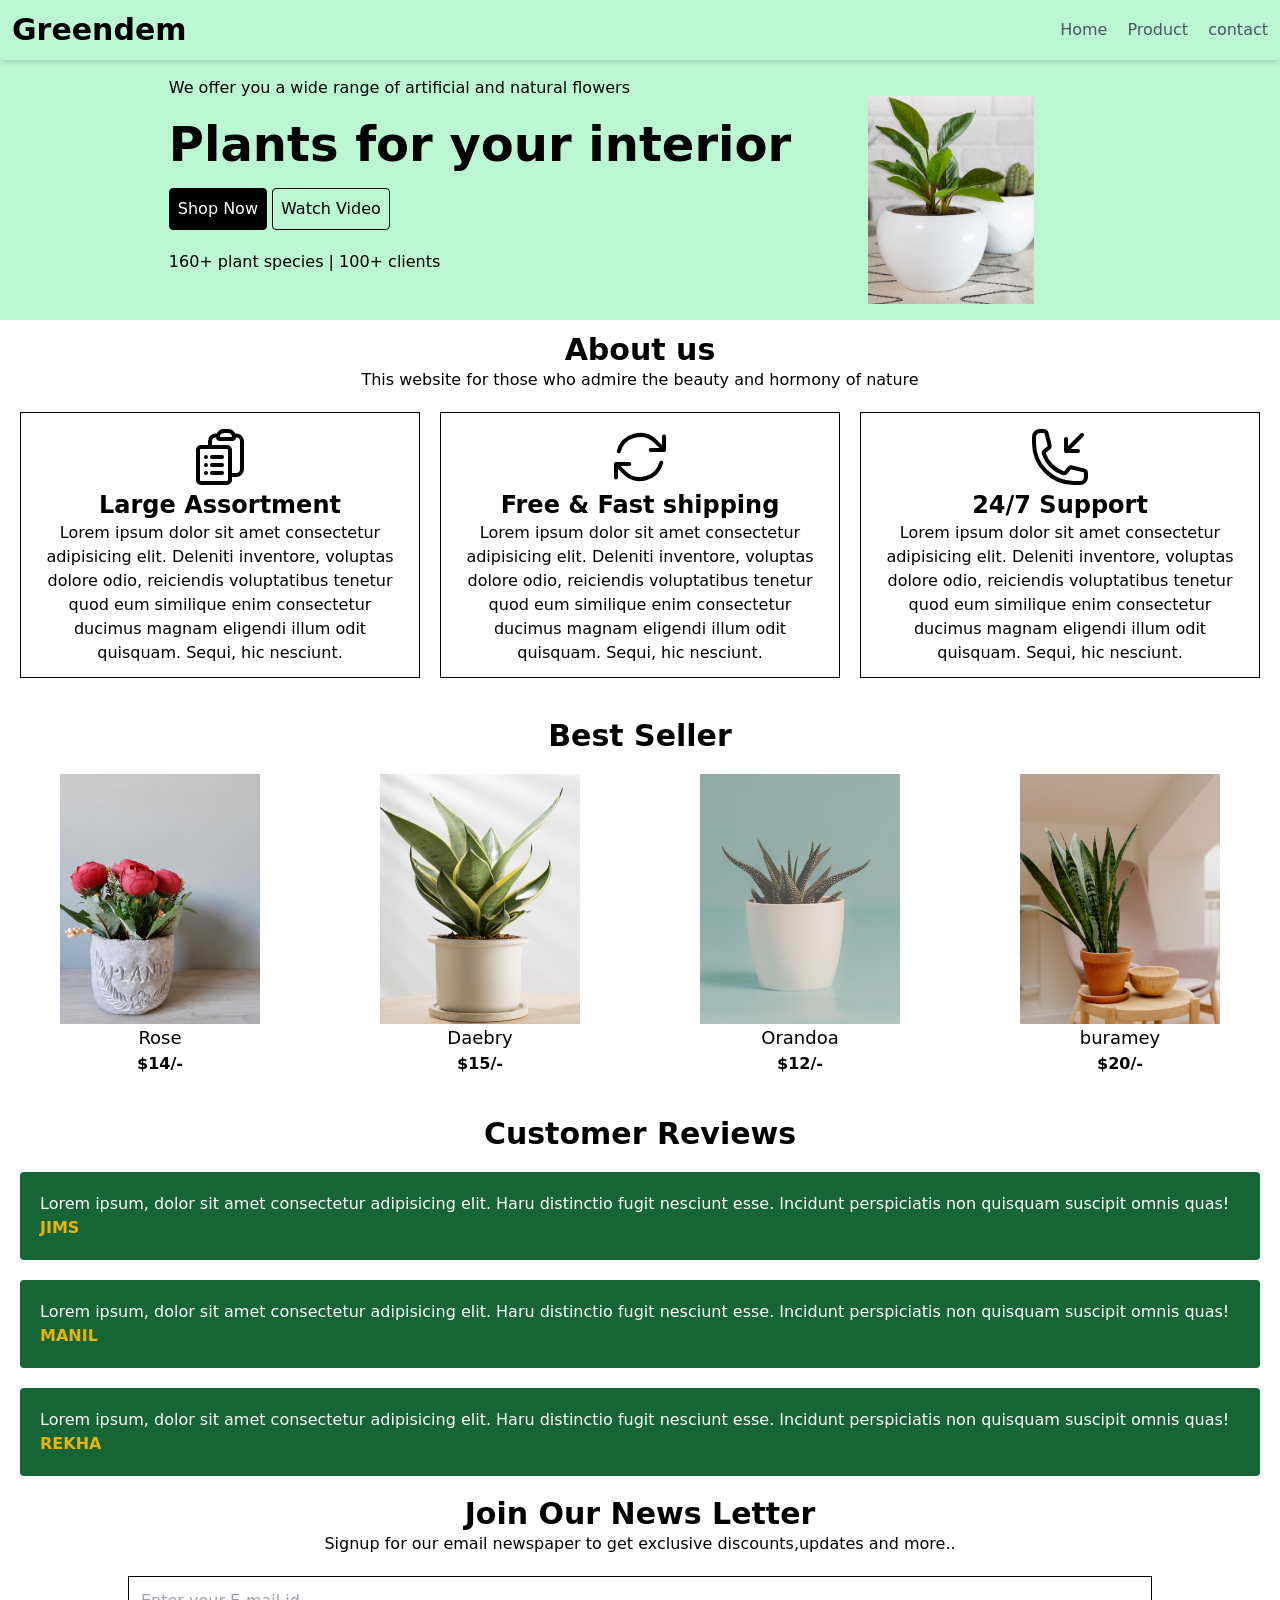
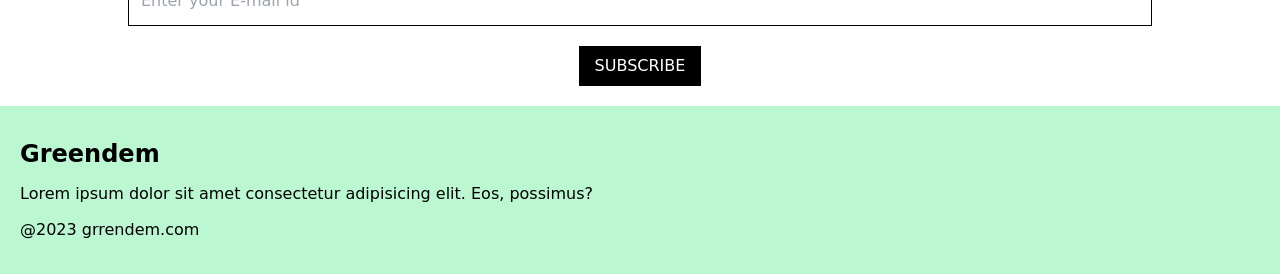
<file: index.html>
<!DOCTYPE html>
<html lang="en">
<head>
    <meta charset="UTF-8">
    <meta name="viewport" content="width=device-width, initial-scale=1.0">
    <title>Greendem</title>
    <link rel="stylesheet" href="assets/css/output.css">
    <!-- font awesome -->
    <link rel="stylesheet" href="https://cdnjs.cloudflare.com/ajax/libs/font-awesome/6.5.1/css/all.min.css" integrity="sha512-DTOQO9RWCH3ppGqcWaEA1BIZOC6xxalwEsw9c2QQeAIftl+Vegovlnee1c9QX4TctnWMn13TZye+giMm8e2LwA==" crossorigin="anonymous" referrerpolicy="no-referrer" />
</head>
<body>
   <!-- HOME SECTION -->
    <!-- Navbar -->
    <nav class="bg-green-200 p-3 flex items-center justify-between z-10 shadow-md sticky top-0">
        
        <h1 class="text-3xl font-bold">Greendem</h1>
        
        <ul class="md:flex gap-5 hidden text-gray-600 ">
            <li><a class="hover:text-black" href="#">Home</a></li>
            <li><a  class="hover:text-black" href="./product.html">Product</a></li>
            <li><a  class="hover:text-black" href="contact.html">contact</a></li>
        </ul>
        
        <svg id="menubar" xmlns="http://www.w3.org/2000/svg" fill="none" viewBox="0 0 24 24" stroke-width="1.5" stroke="currentColor" class="w-6 h-6 md:hidden cursor-pointer">
            <path stroke-linecap="round" stroke-linejoin="round" d="M3.75 6.75h16.5M3.75 12h16.5m-16.5 5.25h16.5" />
        </svg>
    </nav>

    <!-- sidenav -->
    <div id="sidenav" class="flex justify-end relative md:hidden transition-all duration-1000" style="margin-right: -50%;">

        <div class="bg-green-200 fixed top-0 p-10 " style="width: 50%; height: 100vh; z-index: 20;" >
            <i id="exit" class="fa-solid fa-xmark absolute right-5 top-3 text-xl cursor-pointer" style="color: #000000;"></i>
            <ul class="md:flex flex items-center flex-col gap-5  text-gray-600  ">
                <li><a  class="hover:text-black" href="./index.html">Home</a></li>
                <li><a  class="hover:text-black" href="./product.html">Product</a></li>
                <li><a  class="hover:text-black" href="./contact.html">contact</a></li>
            </ul>
        </div>
    </div>

    <!-- heroSection -->
    <div class="bg-green-200 p-4 flex justify-center">
        <div>
            <p class="mb-5">We offer you a wide range of artificial and natural flowers</p>
            <h1 class="text-3xl font-bold mb-5 md:text-5xl">Plants for your interior</h1>
            <div class="mb-5">
                <button class="bg-black text-white p-2 rounded border border-black"><a href="./product.html">Shop Now</a></button>
                <button class="border border-black p-2 rounded" >Watch Video</button>
            </div>
            <p>160+ plant species | 100+ clients</p>
        </div>
        <div>
            <img src="./assets/image/pot.jpg" alt="" class=" w-80 h-52 md:mt-5 object-contain hidden md:block">
        </div>
    </div>

    <!-- about section -->
    <div class="text-center mt-3">
        <h2 class="font-bold text-3xl">About us</h2>
        <p>This website for those who admire the beauty and hormony of nature </p>
        
        <div class="m-5 md:flex md:gap-5 ">

            <div class=" border border-black p-3 mb-5 ">
                <svg xmlns="http://www.w3.org/2000/svg" fill="none" viewBox="0 0 24 24" stroke-width="1.5" stroke="currentColor" class="w-16 inline">
                  <path stroke-linecap="round" stroke-linejoin="round" d="M9 12h3.75M9 15h3.75M9 18h3.75m3 .75H18a2.25 2.25 0 0 0 2.25-2.25V6.108c0-1.135-.845-2.098-1.976-2.192a48.424 48.424 0 0 0-1.123-.08m-5.801 0c-.065.21-.1.433-.1.664 0 .414.336.75.75.75h4.5a.75.75 0 0 0 .75-.75 2.25 2.25 0 0 0-.1-.664m-5.8 0A2.251 2.251 0 0 1 13.5 2.25H15c1.012 0 1.867.668 2.15 1.586m-5.8 0c-.376.023-.75.05-1.124.08C9.095 4.01 8.25 4.973 8.25 6.108V8.25m0 0H4.875c-.621 0-1.125.504-1.125 1.125v11.25c0 .621.504 1.125 1.125 1.125h9.75c.621 0 1.125-.504 1.125-1.125V9.375c0-.621-.504-1.125-1.125-1.125H8.25ZM6.75 12h.008v.008H6.75V12Zm0 3h.008v.008H6.75V15Zm0 3h.008v.008H6.75V18Z" />
                </svg>
                  <h3 class="font-semibold text-2xl">Large Assortment</h3>
                  <p>Lorem ipsum dolor sit amet consectetur adipisicing elit. Deleniti inventore, voluptas dolore odio, reiciendis voluptatibus tenetur quod eum similique enim consectetur ducimus magnam eligendi illum odit quisquam. Sequi, hic nesciunt.</p>
            </div>

            <div class=" border border-black p-3 mb-5">
                <svg xmlns="http://www.w3.org/2000/svg" fill="none" viewBox="0 0 24 24" stroke-width="1.5" stroke="currentColor" class="w-16 inline ">
                    <path stroke-linecap="round" stroke-linejoin="round" d="M16.023 9.348h4.992v-.001M2.985 19.644v-4.992m0 0h4.992m-4.993 0 3.181 3.183a8.25 8.25 0 0 0 13.803-3.7M4.031 9.865a8.25 8.25 0 0 1 13.803-3.7l3.181 3.182m0-4.991v4.99" />
                  </svg>
                  <h3 class="font-semibold text-2xl">Free & Fast shipping</h3>
                  <p>Lorem ipsum dolor sit amet consectetur adipisicing elit. Deleniti inventore, voluptas dolore odio, reiciendis voluptatibus tenetur quod eum similique enim consectetur ducimus magnam eligendi illum odit quisquam. Sequi, hic nesciunt.</p>
            </div>

            <div class=" border border-black p-3 mb-5">
                <svg xmlns="http://www.w3.org/2000/svg" fill="none" viewBox="0 0 24 24" stroke-width="1.5" stroke="currentColor" class="w-16 inline">
                    <path stroke-linecap="round" stroke-linejoin="round" d="M14.25 9.75v-4.5m0 4.5h4.5m-4.5 0 6-6m-3 18c-8.284 0-15-6.716-15-15V4.5A2.25 2.25 0 0 1 4.5 2.25h1.372c.516 0 .966.351 1.091.852l1.106 4.423c.11.44-.054.902-.417 1.173l-1.293.97a1.062 1.062 0 0 0-.38 1.21 12.035 12.035 0 0 0 7.143 7.143c.441.162.928-.004 1.21-.38l.97-1.293a1.125 1.125 0 0 1 1.173-.417l4.423 1.106c.5.125.852.575.852 1.091V19.5a2.25 2.25 0 0 1-2.25 2.25h-2.25Z" />
                  </svg> 
                  <h3 class="font-semibold text-2xl">24/7 Support</h3>
                  <p>Lorem ipsum dolor sit amet consectetur adipisicing elit. Deleniti inventore, voluptas dolore odio, reiciendis voluptatibus tenetur quod eum similique enim consectetur ducimus magnam eligendi illum odit quisquam. Sequi, hic nesciunt.</p>
            </div>

        </div>
    </div>

    <!-- Best seller -->
    <div>
        <h1 class="font-bold text-3xl text-center mb-5">Best Seller</h1>
        <div class="text-center grid grid-cols-2 md:grid-cols-4 z-0">
            <div class="mb-5">
                <img src="./assets/image/pot-1.png" class="inline hover:shadow-xl transform hover:-translate-y-2">
                <h3 class="text-lg">Rose</h3>
                <p class="font-semibold">$14/-</p>
            </div>

            <div class="">
                <img src="./assets/image/pot-2.png" class="inline hover:shadow-xl transform hover:-translate-y-2" alt="">
                <h3 class="text-lg">Daebry</h3>
                <p class="font-semibold">$15/-</p>
            </div>

            <div class="">
                <img src="./assets/image/pot-3.png" class="inline hover:shadow-xl transform hover:-translate-y-2" alt="">
                <h3 class="text-lg">Orandoa</h3>
                <p class="font-semibold">$12/-</p>
            </div>

            <div class="">
                <img src="./assets/image/pot-4.png" class="inline hover:shadow-xl transform hover:-translate-y-2" alt="">
                <h3 class="text-lg">buramey</h3>
                <p class="font-semibold">$20/-</p>
            </div>
        </div>
    </div>

    <!-- Customer review -->
    <div>
        <h2 class="text-3xl font-bold text-center my-5">Customer Reviews</h2>
        <div class="bg-green-800 rounded m-5 p-5">
            <p class="text-white">Lorem ipsum, dolor sit amet consectetur adipisicing elit. Haru distinctio fugit nesciunt esse. Incidunt perspiciatis non quisquam suscipit omnis quas!</p>
            <p class="text-yellow-500 font-semibold">JIMS</p>
        </div>

        <div class="bg-green-800 rounded m-5 p-5">
            <p class="text-white">Lorem ipsum, dolor sit amet consectetur adipisicing elit. Haru distinctio fugit nesciunt esse. Incidunt perspiciatis non quisquam suscipit omnis quas!</p>
            <p class="text-yellow-500 font-semibold">MANIL</p>
        </div>

        <div class="bg-green-800 rounded m-5 p-5">
            <p class="text-white">Lorem ipsum, dolor sit amet consectetur adipisicing elit. Haru distinctio fugit nesciunt esse. Incidunt perspiciatis non quisquam suscipit omnis quas!</p>
            <p class="text-yellow-500 font-semibold">REKHA</p>
        </div>
    </div>

    <!-- news letter -->
    <div class="text-center">
        <h2 class="text-3xl font-bold">Join Our News Letter</h2>
        <p class="">Signup for our email newspaper to get exclusive discounts,updates and more..</p>
        <input class="p-3 border border-black my-5" style="width: 80%;" type="text" placeholder="Enter your E-mail id">
        <br>
        <button  class="bg-black text-white py-2 px-4 hover:bg-white hover:text-black hover:font-bold ">SUBSCRIBE</button>
    </div>

    <!-- footer -->
    <div class="bg-green-200 mt-5 p-5">
        <h1 class="text-2xl font-bold my-3">Greendem</h1>
        <p class="my-3">Lorem ipsum dolor sit amet consectetur adipisicing elit. Eos, possimus?</p>
        <p class="my-3">@2023 grrendem.com</p>
    </div>


<script src="./script.js"></script>
</body>
</html>
</file>
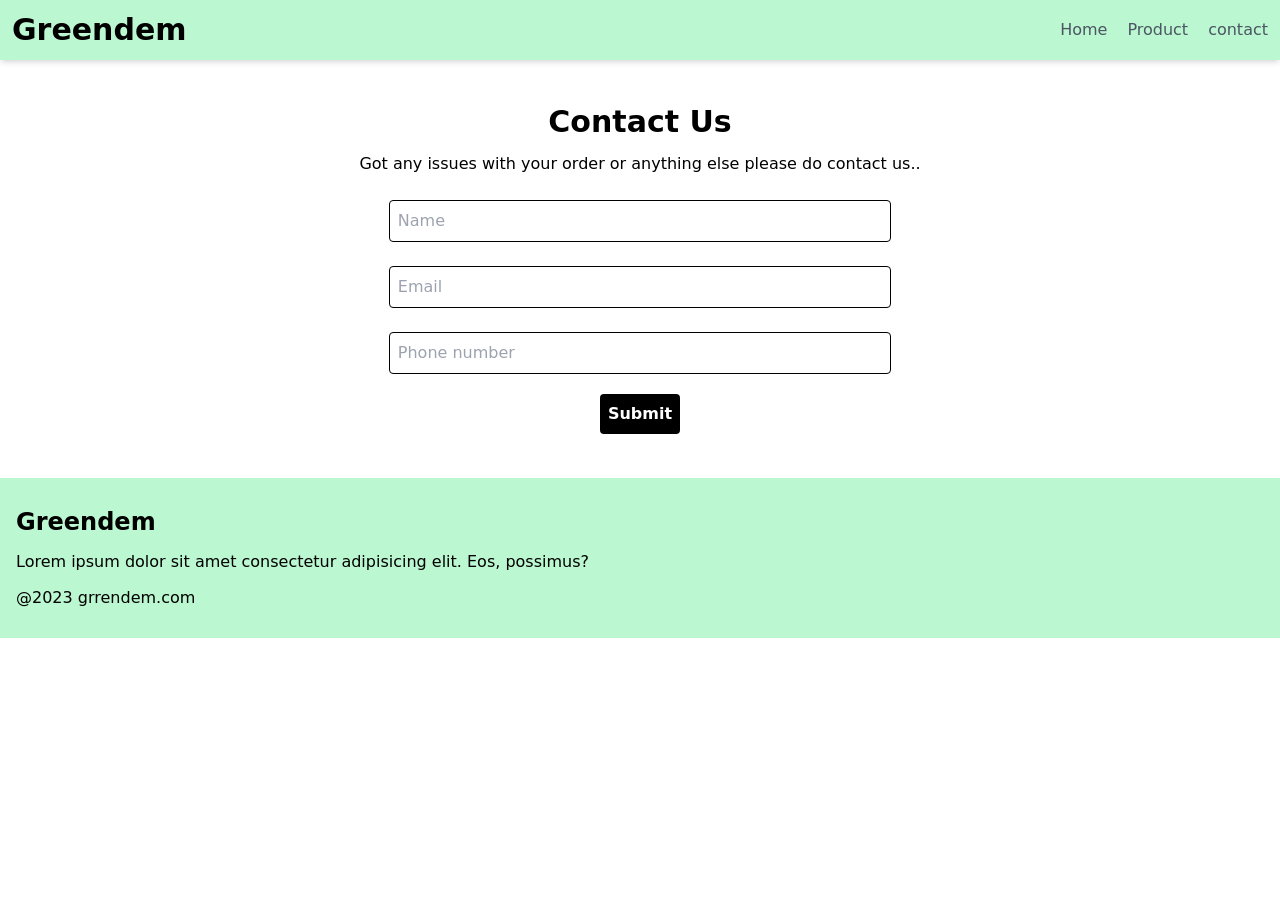
<file: contact.html>
<!DOCTYPE html>
<html lang="en">
<head>
    <meta charset="UTF-8">
    <meta name="viewport" content="width=device-width, initial-scale=1.0">
    <title>Greendem || Contact</title>
    <link rel="stylesheet" href="assets/css/output.css">

    <!-- font awesome -->
    <link rel="stylesheet" href="https://cdnjs.cloudflare.com/ajax/libs/font-awesome/6.5.1/css/all.min.css" integrity="sha512-DTOQO9RWCH3ppGqcWaEA1BIZOC6xxalwEsw9c2QQeAIftl+Vegovlnee1c9QX4TctnWMn13TZye+giMm8e2LwA==" crossorigin="anonymous" referrerpolicy="no-referrer" />

</head>
<body>
    <!-- Navbar -->
    <nav class="bg-green-200 p-3 flex items-center justify-between z-10 shadow-md sticky top-0">
        
        <h1 class="text-3xl font-bold">Greendem</h1>
        
        <ul class="md:flex gap-5 hidden text-gray-600 ">
            <li><a class="hover:text-black" href="index.html">Home</a></li>
            <li><a  class="hover:text-black" href="./product.html">Product</a></li>
            <li><a  class="hover:text-black" href="#">contact</a></li>
        </ul>
        
        <svg id="menubar" xmlns="http://www.w3.org/2000/svg" fill="none" viewBox="0 0 24 24" stroke-width="1.5" stroke="currentColor" class="w-6 h-6 md:hidden cursor-pointer">
            <path stroke-linecap="round" stroke-linejoin="round" d="M3.75 6.75h16.5M3.75 12h16.5m-16.5 5.25h16.5" />
        </svg>
          
    </nav>

     <!-- sidenav -->
     <div id="sidenav" class="flex justify-end relative md:hidden transition-all duration-1000" style="margin-right: -50%;">

        <div class="bg-green-200 fixed top-0 p-10 " style="width: 50%; height: 100vh; z-index: 20;" >
            <i id="exit" class="fa-solid fa-xmark absolute right-5 top-3 text-x cursor-pointer" style="color: #000000;"></i>
            <ul class="md:flex flex items-center flex-col gap-5  text-gray-600  ">
                <li><a  class="hover:text-black" href="./index.html">Home</a></li>
                <li><a  class="hover:text-black" href="./product.html">Product</a></li>
                <li><a  class="hover:text-black" href="./contact.html">contact</a></li>
            </ul>
        </div>
    </div>

    <!-- contact -->
    <div class="text-center md:p-3 mt-8 ">
       <h1 class="text-3xl font-bold">Contact Us</h1>
       <p class="my-3">Got any issues with your order or anything else please do contact us..</p>

       <div class="flex flex-col justify-center items-center ">
            <!-- <label for="">Name</label> -->
           <input style="width:40%; " class="p-2 my-3 outline-none border border-black rounded" type="text" placeholder="Name">
           <!-- <label for="">Email ID</label> -->
           <input style="width:40%;" class="p-2 my-3 outline-none border border-black rounded" type="email" placeholder="Email">
           <!-- <label for="">Phone</label> -->
           <input style="width:40%;" class="p-2  my-3 outline-none border border-black rounded" type="tel" placeholder="Phone number">
           <button class="bg-black text-white p-2 mt-2 rounded font-semibold block">Submit</button>
        </div>

    </div>
    


    <!-- footer -->
    <div class="bg-green-200 mt-8 p-4">
        <h1 class="text-2xl font-bold my-3">Greendem</h1>
        <p class="my-3">Lorem ipsum dolor sit amet consectetur adipisicing elit. Eos, possimus?</p>
        <p class="my-3">@2023 grrendem.com</p>
    </div>



    <script src="./script.js"></script>
</body>
</html>
</file>
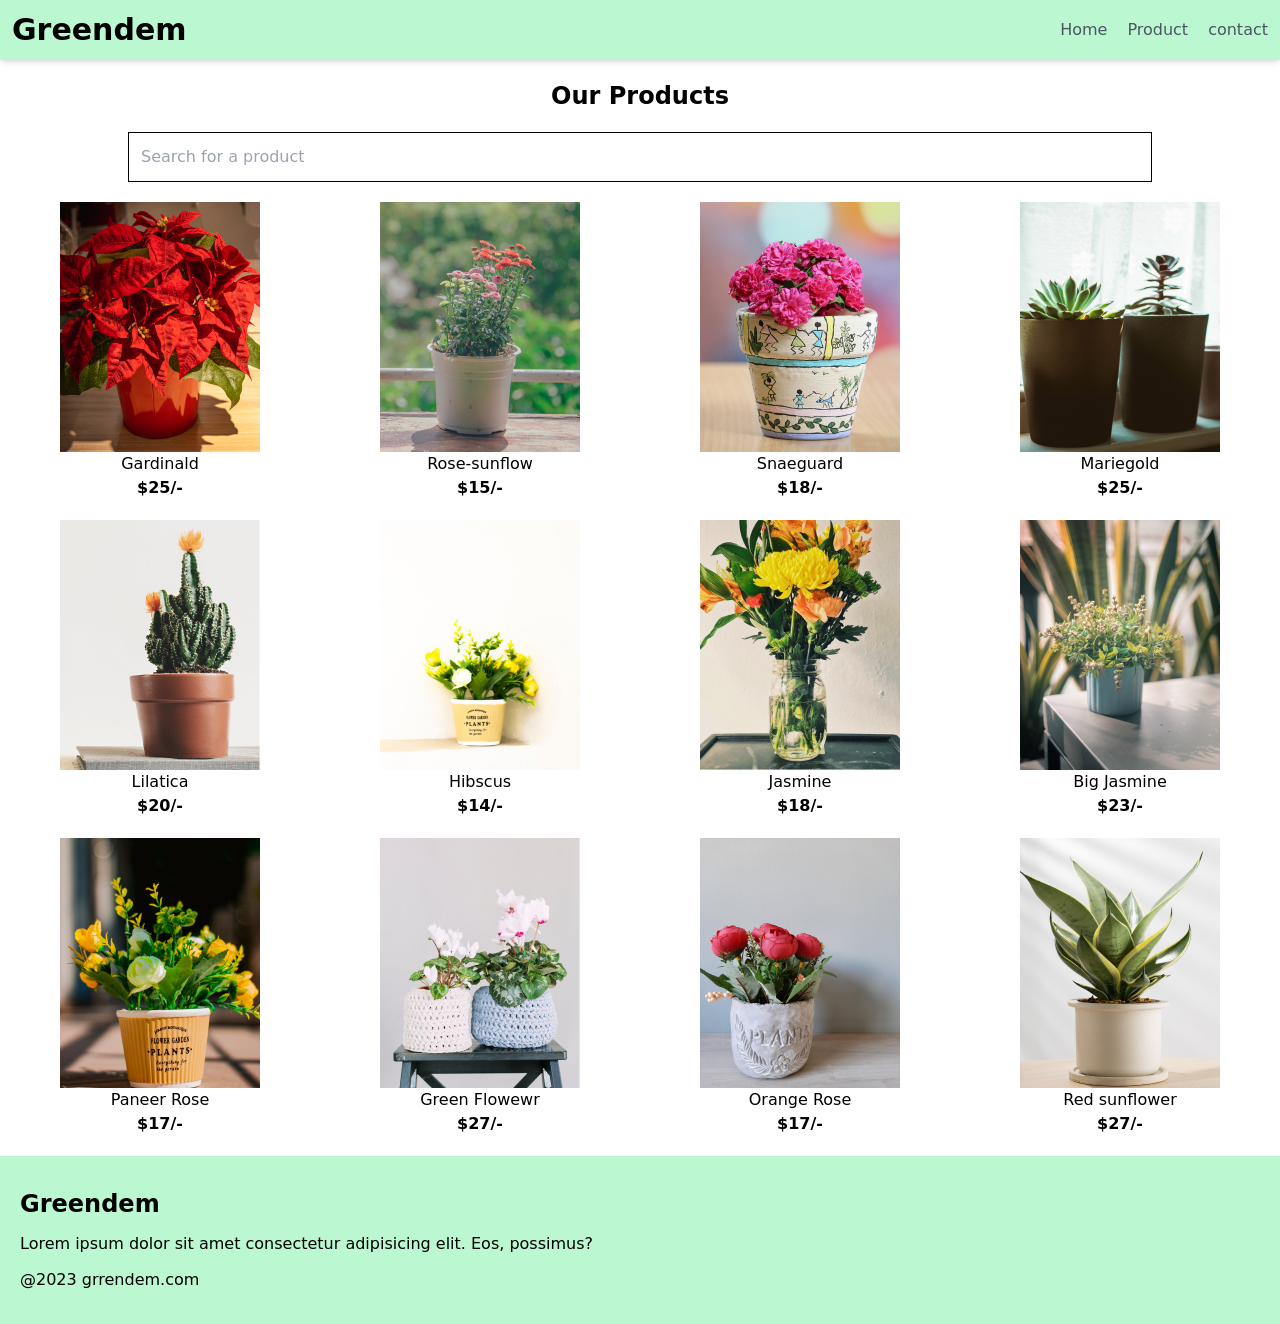
<file: product.html>
<!DOCTYPE html>
<html lang="en">
<head>
    <meta charset="UTF-8">
    <meta name="viewport" content="width=device-width, initial-scale=1.0">
    <title>Greendem | Product</title>
    <link rel="stylesheet" href="assets/css/output.css">

    <!-- font awesome -->
    <link rel="stylesheet" href="https://cdnjs.cloudflare.com/ajax/libs/font-awesome/6.5.1/css/all.min.css" integrity="sha512-DTOQO9RWCH3ppGqcWaEA1BIZOC6xxalwEsw9c2QQeAIftl+Vegovlnee1c9QX4TctnWMn13TZye+giMm8e2LwA==" crossorigin="anonymous" referrerpolicy="no-referrer" />

</head>
<body>
    <!-- navbar -->
    <nav class="bg-green-200 p-3 flex items-center justify-between z-10 shadow-md sticky top-0">
        
        <h1 class="text-3xl font-bold">Greendem</h1>
        
        <ul class="md:flex gap-5 hidden text-gray-600 ">
            <li><a class="hover:text-black" href="./index.html">Home</a></li>
            <li><a  class="hover:text-black" href="./product.html">Product</a></li>
            <li><a  class="hover:text-black" href="contact.html">contact</a></li>
        </ul>
        
        <svg id="menubar" xmlns="http://www.w3.org/2000/svg" fill="none" viewBox="0 0 24 24" stroke-width="1.5" stroke="currentColor" class="w-6 h-6 md:hidden cursor-pointer">
            <path stroke-linecap="round" stroke-linejoin="round" d="M3.75 6.75h16.5M3.75 12h16.5m-16.5 5.25h16.5" />
        </svg>
          
    </nav>

     <!-- sidenav -->
     <div id="sidenav" class="flex justify-end relative md:hidden transition-all duration-1000" style="margin-right: -50%;">

        <div class="bg-green-200 fixed top-0 p-10 " style="width: 50%; height: 100vh; z-index: 20;" >
            <i id="exit" class="fa-solid fa-xmark absolute right-5 top-3 text-xl cursor-pointer" style="color: #000000;"></i>
            <ul class="md:flex flex items-center flex-col gap-5  text-gray-600  ">
                <li><a  class="hover:text-black" href="./index.html">Home</a></li>
                <li><a  class="hover:text-black" href="./product.html">Product</a></li>
                <li><a  class="hover:text-black" href="./contact.html">contact</a></li>
            </ul>
        </div>
    </div>


    <!-- product  -->
    <div class="text-center">
        <h1 class="text-2xl font-bold text-center mt-5">Our Products</h1>
        <input type="text" placeholder="Search for a product" style="width: 80%;" id="search" class="inline p-3 mt-5  border border-black">
     
     
        <div id="container" class="grid grid-cols-2 text-center md:grid-cols-4">
        
        <div>
            <img src="./assets/image/pot-5.png" class="inline hover:shadow-xl transform hover:-translate-y-2 mt-5"  alt="">
            <h1>Gardinald</h1>
            <p class="font-semibold">$25/-</p>
        </div>

        <div>
            <img src="./assets/image/pot-6.png"  class="inline hover:shadow-xl transform hover:-translate-y-2 mt-5"  alt="">
            <h1>Rose-sunflow</h1>
            <p  class="font-semibold">$15/-</p>
        </div>

        <div>
            <img src="./assets/image/pot-7.png"  class="inline hover:shadow-xl transform hover:-translate-y-2 mt-5"  alt="">
            <h1>Snaeguard</h1>
            <p  class="font-semibold">$18/-</p>
        </div>

        <div>
            <img src="./assets/image/pot-8.png"  class="inline hover:shadow-xl transform hover:-translate-y-2 mt-5" alt="">
            <h1>Mariegold</h1>
            <p  class="font-semibold">$25/-</p>
        </div>

        <div>
            <img src="./assets/image/pot-9.png"  class="inline hover:shadow-xl transform hover:-translate-y-2 mt-5" alt="">
            <h1>Lilatica</h1>
            <p  class="font-semibold">$20/-</p>
        </div>

        <div>
            <img src="./assets/image/pot-10.png"  class="inline hover:shadow-xl transform hover:-translate-y-2 mt-5" alt="">
            <h1>Hibscus</h1>
            <p  class="font-semibold">$14/-</p>
        </div>

        <div>
            <img src="./assets/image/pot-11.png" class="inline hover:shadow-xl transform hover:-translate-y-2 mt-5"  alt="">
            <h1>Jasmine</h1>
            <p  class="font-semibold">$18/-</p>
        </div>

        <div>
            <img src="./assets/image/pot-12.png" class="inline hover:shadow-xl transform hover:-translate-y-2 mt-5"  alt="">
            <h1>Big Jasmine</h1>
            <p  class="font-semibold">$23/-</p>
        </div>

        <div>
            <img src="./assets/image/pot-13.png" class="inline hover:shadow-xl transform hover:-translate-y-2 mt-5"  alt="">
            <h1>Paneer Rose</h1>
            <p  class="font-semibold">$17/-</p>
        </div>

        <div>
            <img src="./assets/image/pot-14.png" class="inline hover:shadow-xl transform hover:-translate-y-2 mt-5"  alt="">
            <h1>Green Flowewr</h1>
            <p  class="font-semibold">$27/-</p>
        </div>

         <div>
            <img src="./assets/image/pot-1.png"  class="inline hover:shadow-xl transform hover:-translate-y-2 mt-5" alt="">
            <h1>Orange Rose</h1>
            <p  class="font-semibold">$17/-</p>
        </div>

        <div>
            <img src="./assets/image/pot-2.png"  class="inline hover:shadow-xl transform hover:-translate-y-2 mt-5" alt="">
            <h1>Red sunflower</h1>
            <p  class="font-semibold" >$27/-</p>
        </div>
      </div>
    </div>

    

     <!-- footer -->
     <div class="bg-green-200 mt-5 p-5">
        <h1 class="text-2xl font-bold my-3">Greendem</h1>
        <p class="my-3">Lorem ipsum dolor sit amet consectetur adipisicing elit. Eos, possimus?</p>
        <p class="my-3">@2023 grrendem.com</p>
    </div>


    <script src="./script.js"></script>
    <script src="./product.js"></script>
</body>
</html>
</file>
<file: assets/css/output.css>
/*
! tailwindcss v3.3.5 | MIT License | https://tailwindcss.com
*/

/*
1. Prevent padding and border from affecting element width. (https://github.com/mozdevs/cssremedy/issues/4)
2. Allow adding a border to an element by just adding a border-width. (https://github.com/tailwindcss/tailwindcss/pull/116)
*/

*,
::before,
::after {
  box-sizing: border-box;
  /* 1 */
  border-width: 0;
  /* 2 */
  border-style: solid;
  /* 2 */
  border-color: #e5e7eb;
  /* 2 */
}

::before,
::after {
  --tw-content: '';
}

/*
1. Use a consistent sensible line-height in all browsers.
2. Prevent adjustments of font size after orientation changes in iOS.
3. Use a more readable tab size.
4. Use the user's configured `sans` font-family by default.
5. Use the user's configured `sans` font-feature-settings by default.
6. Use the user's configured `sans` font-variation-settings by default.
*/

html {
  line-height: 1.5;
  /* 1 */
  -webkit-text-size-adjust: 100%;
  /* 2 */
  -moz-tab-size: 4;
  /* 3 */
  -o-tab-size: 4;
     tab-size: 4;
  /* 3 */
  font-family: ui-sans-serif, system-ui, -apple-system, BlinkMacSystemFont, "Segoe UI", Roboto, "Helvetica Neue", Arial, "Noto Sans", sans-serif, "Apple Color Emoji", "Segoe UI Emoji", "Segoe UI Symbol", "Noto Color Emoji";
  /* 4 */
  font-feature-settings: normal;
  /* 5 */
  font-variation-settings: normal;
  /* 6 */
}

/*
1. Remove the margin in all browsers.
2. Inherit line-height from `html` so users can set them as a class directly on the `html` element.
*/

body {
  margin: 0;
  /* 1 */
  line-height: inherit;
  /* 2 */
}

/*
1. Add the correct height in Firefox.
2. Correct the inheritance of border color in Firefox. (https://bugzilla.mozilla.org/show_bug.cgi?id=190655)
3. Ensure horizontal rules are visible by default.
*/

hr {
  height: 0;
  /* 1 */
  color: inherit;
  /* 2 */
  border-top-width: 1px;
  /* 3 */
}

/*
Add the correct text decoration in Chrome, Edge, and Safari.
*/

abbr:where([title]) {
  -webkit-text-decoration: underline dotted;
          text-decoration: underline dotted;
}

/*
Remove the default font size and weight for headings.
*/

h1,
h2,
h3,
h4,
h5,
h6 {
  font-size: inherit;
  font-weight: inherit;
}

/*
Reset links to optimize for opt-in styling instead of opt-out.
*/

a {
  color: inherit;
  text-decoration: inherit;
}

/*
Add the correct font weight in Edge and Safari.
*/

b,
strong {
  font-weight: bolder;
}

/*
1. Use the user's configured `mono` font family by default.
2. Correct the odd `em` font sizing in all browsers.
*/

code,
kbd,
samp,
pre {
  font-family: ui-monospace, SFMono-Regular, Menlo, Monaco, Consolas, "Liberation Mono", "Courier New", monospace;
  /* 1 */
  font-size: 1em;
  /* 2 */
}

/*
Add the correct font size in all browsers.
*/

small {
  font-size: 80%;
}

/*
Prevent `sub` and `sup` elements from affecting the line height in all browsers.
*/

sub,
sup {
  font-size: 75%;
  line-height: 0;
  position: relative;
  vertical-align: baseline;
}

sub {
  bottom: -0.25em;
}

sup {
  top: -0.5em;
}

/*
1. Remove text indentation from table contents in Chrome and Safari. (https://bugs.chromium.org/p/chromium/issues/detail?id=999088, https://bugs.webkit.org/show_bug.cgi?id=201297)
2. Correct table border color inheritance in all Chrome and Safari. (https://bugs.chromium.org/p/chromium/issues/detail?id=935729, https://bugs.webkit.org/show_bug.cgi?id=195016)
3. Remove gaps between table borders by default.
*/

table {
  text-indent: 0;
  /* 1 */
  border-color: inherit;
  /* 2 */
  border-collapse: collapse;
  /* 3 */
}

/*
1. Change the font styles in all browsers.
2. Remove the margin in Firefox and Safari.
3. Remove default padding in all browsers.
*/

button,
input,
optgroup,
select,
textarea {
  font-family: inherit;
  /* 1 */
  font-feature-settings: inherit;
  /* 1 */
  font-variation-settings: inherit;
  /* 1 */
  font-size: 100%;
  /* 1 */
  font-weight: inherit;
  /* 1 */
  line-height: inherit;
  /* 1 */
  color: inherit;
  /* 1 */
  margin: 0;
  /* 2 */
  padding: 0;
  /* 3 */
}

/*
Remove the inheritance of text transform in Edge and Firefox.
*/

button,
select {
  text-transform: none;
}

/*
1. Correct the inability to style clickable types in iOS and Safari.
2. Remove default button styles.
*/

button,
[type='button'],
[type='reset'],
[type='submit'] {
  -webkit-appearance: button;
  /* 1 */
  background-color: transparent;
  /* 2 */
  background-image: none;
  /* 2 */
}

/*
Use the modern Firefox focus style for all focusable elements.
*/

:-moz-focusring {
  outline: auto;
}

/*
Remove the additional `:invalid` styles in Firefox. (https://github.com/mozilla/gecko-dev/blob/2f9eacd9d3d995c937b4251a5557d95d494c9be1/layout/style/res/forms.css#L728-L737)
*/

:-moz-ui-invalid {
  box-shadow: none;
}

/*
Add the correct vertical alignment in Chrome and Firefox.
*/

progress {
  vertical-align: baseline;
}

/*
Correct the cursor style of increment and decrement buttons in Safari.
*/

::-webkit-inner-spin-button,
::-webkit-outer-spin-button {
  height: auto;
}

/*
1. Correct the odd appearance in Chrome and Safari.
2. Correct the outline style in Safari.
*/

[type='search'] {
  -webkit-appearance: textfield;
  /* 1 */
  outline-offset: -2px;
  /* 2 */
}

/*
Remove the inner padding in Chrome and Safari on macOS.
*/

::-webkit-search-decoration {
  -webkit-appearance: none;
}

/*
1. Correct the inability to style clickable types in iOS and Safari.
2. Change font properties to `inherit` in Safari.
*/

::-webkit-file-upload-button {
  -webkit-appearance: button;
  /* 1 */
  font: inherit;
  /* 2 */
}

/*
Add the correct display in Chrome and Safari.
*/

summary {
  display: list-item;
}

/*
Removes the default spacing and border for appropriate elements.
*/

blockquote,
dl,
dd,
h1,
h2,
h3,
h4,
h5,
h6,
hr,
figure,
p,
pre {
  margin: 0;
}

fieldset {
  margin: 0;
  padding: 0;
}

legend {
  padding: 0;
}

ol,
ul,
menu {
  list-style: none;
  margin: 0;
  padding: 0;
}

/*
Reset default styling for dialogs.
*/

dialog {
  padding: 0;
}

/*
Prevent resizing textareas horizontally by default.
*/

textarea {
  resize: vertical;
}

/*
1. Reset the default placeholder opacity in Firefox. (https://github.com/tailwindlabs/tailwindcss/issues/3300)
2. Set the default placeholder color to the user's configured gray 400 color.
*/

input::-moz-placeholder, textarea::-moz-placeholder {
  opacity: 1;
  /* 1 */
  color: #9ca3af;
  /* 2 */
}

input::placeholder,
textarea::placeholder {
  opacity: 1;
  /* 1 */
  color: #9ca3af;
  /* 2 */
}

/*
Set the default cursor for buttons.
*/

button,
[role="button"] {
  cursor: pointer;
}

/*
Make sure disabled buttons don't get the pointer cursor.
*/

:disabled {
  cursor: default;
}

/*
1. Make replaced elements `display: block` by default. (https://github.com/mozdevs/cssremedy/issues/14)
2. Add `vertical-align: middle` to align replaced elements more sensibly by default. (https://github.com/jensimmons/cssremedy/issues/14#issuecomment-634934210)
   This can trigger a poorly considered lint error in some tools but is included by design.
*/

img,
svg,
video,
canvas,
audio,
iframe,
embed,
object {
  display: block;
  /* 1 */
  vertical-align: middle;
  /* 2 */
}

/*
Constrain images and videos to the parent width and preserve their intrinsic aspect ratio. (https://github.com/mozdevs/cssremedy/issues/14)
*/

img,
video {
  max-width: 100%;
  height: auto;
}

/* Make elements with the HTML hidden attribute stay hidden by default */

[hidden] {
  display: none;
}

*, ::before, ::after {
  --tw-border-spacing-x: 0;
  --tw-border-spacing-y: 0;
  --tw-translate-x: 0;
  --tw-translate-y: 0;
  --tw-rotate: 0;
  --tw-skew-x: 0;
  --tw-skew-y: 0;
  --tw-scale-x: 1;
  --tw-scale-y: 1;
  --tw-pan-x:  ;
  --tw-pan-y:  ;
  --tw-pinch-zoom:  ;
  --tw-scroll-snap-strictness: proximity;
  --tw-gradient-from-position:  ;
  --tw-gradient-via-position:  ;
  --tw-gradient-to-position:  ;
  --tw-ordinal:  ;
  --tw-slashed-zero:  ;
  --tw-numeric-figure:  ;
  --tw-numeric-spacing:  ;
  --tw-numeric-fraction:  ;
  --tw-ring-inset:  ;
  --tw-ring-offset-width: 0px;
  --tw-ring-offset-color: #fff;
  --tw-ring-color: rgb(59 130 246 / 0.5);
  --tw-ring-offset-shadow: 0 0 #0000;
  --tw-ring-shadow: 0 0 #0000;
  --tw-shadow: 0 0 #0000;
  --tw-shadow-colored: 0 0 #0000;
  --tw-blur:  ;
  --tw-brightness:  ;
  --tw-contrast:  ;
  --tw-grayscale:  ;
  --tw-hue-rotate:  ;
  --tw-invert:  ;
  --tw-saturate:  ;
  --tw-sepia:  ;
  --tw-drop-shadow:  ;
  --tw-backdrop-blur:  ;
  --tw-backdrop-brightness:  ;
  --tw-backdrop-contrast:  ;
  --tw-backdrop-grayscale:  ;
  --tw-backdrop-hue-rotate:  ;
  --tw-backdrop-invert:  ;
  --tw-backdrop-opacity:  ;
  --tw-backdrop-saturate:  ;
  --tw-backdrop-sepia:  ;
}

::backdrop {
  --tw-border-spacing-x: 0;
  --tw-border-spacing-y: 0;
  --tw-translate-x: 0;
  --tw-translate-y: 0;
  --tw-rotate: 0;
  --tw-skew-x: 0;
  --tw-skew-y: 0;
  --tw-scale-x: 1;
  --tw-scale-y: 1;
  --tw-pan-x:  ;
  --tw-pan-y:  ;
  --tw-pinch-zoom:  ;
  --tw-scroll-snap-strictness: proximity;
  --tw-gradient-from-position:  ;
  --tw-gradient-via-position:  ;
  --tw-gradient-to-position:  ;
  --tw-ordinal:  ;
  --tw-slashed-zero:  ;
  --tw-numeric-figure:  ;
  --tw-numeric-spacing:  ;
  --tw-numeric-fraction:  ;
  --tw-ring-inset:  ;
  --tw-ring-offset-width: 0px;
  --tw-ring-offset-color: #fff;
  --tw-ring-color: rgb(59 130 246 / 0.5);
  --tw-ring-offset-shadow: 0 0 #0000;
  --tw-ring-shadow: 0 0 #0000;
  --tw-shadow: 0 0 #0000;
  --tw-shadow-colored: 0 0 #0000;
  --tw-blur:  ;
  --tw-brightness:  ;
  --tw-contrast:  ;
  --tw-grayscale:  ;
  --tw-hue-rotate:  ;
  --tw-invert:  ;
  --tw-saturate:  ;
  --tw-sepia:  ;
  --tw-drop-shadow:  ;
  --tw-backdrop-blur:  ;
  --tw-backdrop-brightness:  ;
  --tw-backdrop-contrast:  ;
  --tw-backdrop-grayscale:  ;
  --tw-backdrop-hue-rotate:  ;
  --tw-backdrop-invert:  ;
  --tw-backdrop-opacity:  ;
  --tw-backdrop-saturate:  ;
  --tw-backdrop-sepia:  ;
}

.container {
  width: 100%;
}

@media (min-width: 640px) {
  .container {
    max-width: 640px;
  }
}

@media (min-width: 768px) {
  .container {
    max-width: 768px;
  }
}

@media (min-width: 1024px) {
  .container {
    max-width: 1024px;
  }
}

@media (min-width: 1280px) {
  .container {
    max-width: 1280px;
  }
}

@media (min-width: 1536px) {
  .container {
    max-width: 1536px;
  }
}

.sr-only {
  position: absolute;
  width: 1px;
  height: 1px;
  padding: 0;
  margin: -1px;
  overflow: hidden;
  clip: rect(0, 0, 0, 0);
  white-space: nowrap;
  border-width: 0;
}

.not-sr-only {
  position: static;
  width: auto;
  height: auto;
  padding: 0;
  margin: 0;
  overflow: visible;
  clip: auto;
  white-space: normal;
}

.pointer-events-none {
  pointer-events: none;
}

.pointer-events-auto {
  pointer-events: auto;
}

.visible {
  visibility: visible;
}

.invisible {
  visibility: hidden;
}

.collapse {
  visibility: collapse;
}

.static {
  position: static;
}

.fixed {
  position: fixed;
}

.absolute {
  position: absolute;
}

.relative {
  position: relative;
}

.sticky {
  position: sticky;
}

.-inset-1 {
  inset: -0.25rem;
}

.end-1 {
  inset-inline-end: 0.25rem;
}

.right-5 {
  right: 1.25rem;
}

.top-0 {
  top: 0px;
}

.top-3 {
  top: 0.75rem;
}

.isolate {
  isolation: isolate;
}

.isolation-auto {
  isolation: auto;
}

.z-0 {
  z-index: 0;
}

.z-10 {
  z-index: 10;
}

.float-right {
  float: right;
}

.float-left {
  float: left;
}

.float-none {
  float: none;
}

.clear-left {
  clear: left;
}

.clear-right {
  clear: right;
}

.clear-both {
  clear: both;
}

.clear-none {
  clear: none;
}

.m-5 {
  margin: 1.25rem;
}

.my-3 {
  margin-top: 0.75rem;
  margin-bottom: 0.75rem;
}

.my-5 {
  margin-top: 1.25rem;
  margin-bottom: 1.25rem;
}

.mb-5 {
  margin-bottom: 1.25rem;
}

.mt-2 {
  margin-top: 0.5rem;
}

.mt-3 {
  margin-top: 0.75rem;
}

.mt-5 {
  margin-top: 1.25rem;
}

.mt-8 {
  margin-top: 2rem;
}

.box-border {
  box-sizing: border-box;
}

.box-content {
  box-sizing: content-box;
}

.line-clamp-none {
  overflow: visible;
  display: block;
  -webkit-box-orient: horizontal;
  -webkit-line-clamp: none;
}

.block {
  display: block;
}

.inline-block {
  display: inline-block;
}

.inline {
  display: inline;
}

.flex {
  display: flex;
}

.inline-flex {
  display: inline-flex;
}

.table {
  display: table;
}

.inline-table {
  display: inline-table;
}

.table-caption {
  display: table-caption;
}

.table-cell {
  display: table-cell;
}

.table-column {
  display: table-column;
}

.table-column-group {
  display: table-column-group;
}

.table-footer-group {
  display: table-footer-group;
}

.table-header-group {
  display: table-header-group;
}

.table-row-group {
  display: table-row-group;
}

.table-row {
  display: table-row;
}

.flow-root {
  display: flow-root;
}

.grid {
  display: grid;
}

.inline-grid {
  display: inline-grid;
}

.contents {
  display: contents;
}

.list-item {
  display: list-item;
}

.hidden {
  display: none;
}

.h-52 {
  height: 13rem;
}

.h-6 {
  height: 1.5rem;
}

.w-16 {
  width: 4rem;
}

.w-6 {
  width: 1.5rem;
}

.w-80 {
  width: 20rem;
}

.flex-shrink {
  flex-shrink: 1;
}

.shrink {
  flex-shrink: 1;
}

.flex-grow {
  flex-grow: 1;
}

.grow {
  flex-grow: 1;
}

.table-auto {
  table-layout: auto;
}

.table-fixed {
  table-layout: fixed;
}

.caption-top {
  caption-side: top;
}

.caption-bottom {
  caption-side: bottom;
}

.border-collapse {
  border-collapse: collapse;
}

.border-separate {
  border-collapse: separate;
}

.\!transform {
  transform: translate(var(--tw-translate-x), var(--tw-translate-y)) rotate(var(--tw-rotate)) skewX(var(--tw-skew-x)) skewY(var(--tw-skew-y)) scaleX(var(--tw-scale-x)) scaleY(var(--tw-scale-y)) !important;
}

.transform {
  transform: translate(var(--tw-translate-x), var(--tw-translate-y)) rotate(var(--tw-rotate)) skewX(var(--tw-skew-x)) skewY(var(--tw-skew-y)) scaleX(var(--tw-scale-x)) scaleY(var(--tw-scale-y));
}

.transform-cpu {
  transform: translate(var(--tw-translate-x), var(--tw-translate-y)) rotate(var(--tw-rotate)) skewX(var(--tw-skew-x)) skewY(var(--tw-skew-y)) scaleX(var(--tw-scale-x)) scaleY(var(--tw-scale-y));
}

.transform-gpu {
  transform: translate3d(var(--tw-translate-x), var(--tw-translate-y), 0) rotate(var(--tw-rotate)) skewX(var(--tw-skew-x)) skewY(var(--tw-skew-y)) scaleX(var(--tw-scale-x)) scaleY(var(--tw-scale-y));
}

.transform-none {
  transform: none;
}

.cursor-pointer {
  cursor: pointer;
}

.touch-auto {
  touch-action: auto;
}

.touch-none {
  touch-action: none;
}

.touch-pan-x {
  --tw-pan-x: pan-x;
  touch-action: var(--tw-pan-x) var(--tw-pan-y) var(--tw-pinch-zoom);
}

.touch-pan-left {
  --tw-pan-x: pan-left;
  touch-action: var(--tw-pan-x) var(--tw-pan-y) var(--tw-pinch-zoom);
}

.touch-pan-right {
  --tw-pan-x: pan-right;
  touch-action: var(--tw-pan-x) var(--tw-pan-y) var(--tw-pinch-zoom);
}

.touch-pan-y {
  --tw-pan-y: pan-y;
  touch-action: var(--tw-pan-x) var(--tw-pan-y) var(--tw-pinch-zoom);
}

.touch-pan-up {
  --tw-pan-y: pan-up;
  touch-action: var(--tw-pan-x) var(--tw-pan-y) var(--tw-pinch-zoom);
}

.touch-pan-down {
  --tw-pan-y: pan-down;
  touch-action: var(--tw-pan-x) var(--tw-pan-y) var(--tw-pinch-zoom);
}

.touch-pinch-zoom {
  --tw-pinch-zoom: pinch-zoom;
  touch-action: var(--tw-pan-x) var(--tw-pan-y) var(--tw-pinch-zoom);
}

.touch-manipulation {
  touch-action: manipulation;
}

.select-none {
  -webkit-user-select: none;
     -moz-user-select: none;
          user-select: none;
}

.select-text {
  -webkit-user-select: text;
     -moz-user-select: text;
          user-select: text;
}

.select-all {
  -webkit-user-select: all;
     -moz-user-select: all;
          user-select: all;
}

.select-auto {
  -webkit-user-select: auto;
     -moz-user-select: auto;
          user-select: auto;
}

.resize-none {
  resize: none;
}

.resize-y {
  resize: vertical;
}

.resize-x {
  resize: horizontal;
}

.resize {
  resize: both;
}

.snap-none {
  scroll-snap-type: none;
}

.snap-x {
  scroll-snap-type: x var(--tw-scroll-snap-strictness);
}

.snap-y {
  scroll-snap-type: y var(--tw-scroll-snap-strictness);
}

.snap-both {
  scroll-snap-type: both var(--tw-scroll-snap-strictness);
}

.snap-mandatory {
  --tw-scroll-snap-strictness: mandatory;
}

.snap-proximity {
  --tw-scroll-snap-strictness: proximity;
}

.snap-start {
  scroll-snap-align: start;
}

.snap-end {
  scroll-snap-align: end;
}

.snap-center {
  scroll-snap-align: center;
}

.snap-align-none {
  scroll-snap-align: none;
}

.snap-normal {
  scroll-snap-stop: normal;
}

.snap-always {
  scroll-snap-stop: always;
}

.list-inside {
  list-style-position: inside;
}

.list-outside {
  list-style-position: outside;
}

.appearance-none {
  -webkit-appearance: none;
     -moz-appearance: none;
          appearance: none;
}

.break-before-auto {
  -moz-column-break-before: auto;
       break-before: auto;
}

.break-before-avoid {
  -moz-column-break-before: avoid;
       break-before: avoid;
}

.break-before-all {
  -moz-column-break-before: all;
       break-before: all;
}

.break-before-avoid-page {
  -moz-column-break-before: avoid;
       break-before: avoid-page;
}

.break-before-page {
  -moz-column-break-before: page;
       break-before: page;
}

.break-before-left {
  -moz-column-break-before: left;
       break-before: left;
}

.break-before-right {
  -moz-column-break-before: right;
       break-before: right;
}

.break-before-column {
  -moz-column-break-before: column;
       break-before: column;
}

.break-inside-auto {
  -moz-column-break-inside: auto;
       break-inside: auto;
}

.break-inside-avoid {
  -moz-column-break-inside: avoid;
       break-inside: avoid;
}

.break-inside-avoid-page {
  break-inside: avoid-page;
}

.break-inside-avoid-column {
  -moz-column-break-inside: avoid;
       break-inside: avoid-column;
}

.break-after-auto {
  -moz-column-break-after: auto;
       break-after: auto;
}

.break-after-avoid {
  -moz-column-break-after: avoid;
       break-after: avoid;
}

.break-after-all {
  -moz-column-break-after: all;
       break-after: all;
}

.break-after-avoid-page {
  -moz-column-break-after: avoid;
       break-after: avoid-page;
}

.break-after-page {
  -moz-column-break-after: page;
       break-after: page;
}

.break-after-left {
  -moz-column-break-after: left;
       break-after: left;
}

.break-after-right {
  -moz-column-break-after: right;
       break-after: right;
}

.break-after-column {
  -moz-column-break-after: column;
       break-after: column;
}

.grid-flow-row {
  grid-auto-flow: row;
}

.grid-flow-col {
  grid-auto-flow: column;
}

.grid-flow-dense {
  grid-auto-flow: dense;
}

.grid-flow-row-dense {
  grid-auto-flow: row dense;
}

.grid-flow-col-dense {
  grid-auto-flow: column dense;
}

.grid-cols-2 {
  grid-template-columns: repeat(2, minmax(0, 1fr));
}

.flex-row {
  flex-direction: row;
}

.flex-row-reverse {
  flex-direction: row-reverse;
}

.flex-col {
  flex-direction: column;
}

.flex-col-reverse {
  flex-direction: column-reverse;
}

.flex-wrap {
  flex-wrap: wrap;
}

.flex-wrap-reverse {
  flex-wrap: wrap-reverse;
}

.flex-nowrap {
  flex-wrap: nowrap;
}

.place-content-center {
  place-content: center;
}

.place-content-start {
  place-content: start;
}

.place-content-end {
  place-content: end;
}

.place-content-between {
  place-content: space-between;
}

.place-content-around {
  place-content: space-around;
}

.place-content-evenly {
  place-content: space-evenly;
}

.place-content-baseline {
  place-content: baseline;
}

.place-content-stretch {
  place-content: stretch;
}

.place-items-start {
  place-items: start;
}

.place-items-end {
  place-items: end;
}

.place-items-center {
  place-items: center;
}

.place-items-baseline {
  place-items: baseline;
}

.place-items-stretch {
  place-items: stretch;
}

.content-normal {
  align-content: normal;
}

.content-center {
  align-content: center;
}

.content-start {
  align-content: flex-start;
}

.content-end {
  align-content: flex-end;
}

.content-between {
  align-content: space-between;
}

.content-around {
  align-content: space-around;
}

.content-evenly {
  align-content: space-evenly;
}

.content-baseline {
  align-content: baseline;
}

.content-stretch {
  align-content: stretch;
}

.items-start {
  align-items: flex-start;
}

.items-end {
  align-items: flex-end;
}

.items-center {
  align-items: center;
}

.items-baseline {
  align-items: baseline;
}

.items-stretch {
  align-items: stretch;
}

.justify-normal {
  justify-content: normal;
}

.justify-start {
  justify-content: flex-start;
}

.justify-end {
  justify-content: flex-end;
}

.justify-center {
  justify-content: center;
}

.justify-between {
  justify-content: space-between;
}

.justify-around {
  justify-content: space-around;
}

.justify-evenly {
  justify-content: space-evenly;
}

.justify-stretch {
  justify-content: stretch;
}

.justify-items-start {
  justify-items: start;
}

.justify-items-end {
  justify-items: end;
}

.justify-items-center {
  justify-items: center;
}

.justify-items-stretch {
  justify-items: stretch;
}

.gap-5 {
  gap: 1.25rem;
}

.space-x-2 > :not([hidden]) ~ :not([hidden]) {
  --tw-space-x-reverse: 0;
  margin-right: calc(0.5rem * var(--tw-space-x-reverse));
  margin-left: calc(0.5rem * calc(1 - var(--tw-space-x-reverse)));
}

.space-y-reverse > :not([hidden]) ~ :not([hidden]) {
  --tw-space-y-reverse: 1;
}

.space-x-reverse > :not([hidden]) ~ :not([hidden]) {
  --tw-space-x-reverse: 1;
}

.divide-x > :not([hidden]) ~ :not([hidden]) {
  --tw-divide-x-reverse: 0;
  border-right-width: calc(1px * var(--tw-divide-x-reverse));
  border-left-width: calc(1px * calc(1 - var(--tw-divide-x-reverse)));
}

.divide-y > :not([hidden]) ~ :not([hidden]) {
  --tw-divide-y-reverse: 0;
  border-top-width: calc(1px * calc(1 - var(--tw-divide-y-reverse)));
  border-bottom-width: calc(1px * var(--tw-divide-y-reverse));
}

.divide-y-reverse > :not([hidden]) ~ :not([hidden]) {
  --tw-divide-y-reverse: 1;
}

.divide-x-reverse > :not([hidden]) ~ :not([hidden]) {
  --tw-divide-x-reverse: 1;
}

.divide-solid > :not([hidden]) ~ :not([hidden]) {
  border-style: solid;
}

.divide-dashed > :not([hidden]) ~ :not([hidden]) {
  border-style: dashed;
}

.divide-dotted > :not([hidden]) ~ :not([hidden]) {
  border-style: dotted;
}

.divide-double > :not([hidden]) ~ :not([hidden]) {
  border-style: double;
}

.divide-none > :not([hidden]) ~ :not([hidden]) {
  border-style: none;
}

.place-self-auto {
  place-self: auto;
}

.place-self-start {
  place-self: start;
}

.place-self-end {
  place-self: end;
}

.place-self-center {
  place-self: center;
}

.place-self-stretch {
  place-self: stretch;
}

.self-auto {
  align-self: auto;
}

.self-start {
  align-self: flex-start;
}

.self-end {
  align-self: flex-end;
}

.self-center {
  align-self: center;
}

.self-stretch {
  align-self: stretch;
}

.self-baseline {
  align-self: baseline;
}

.justify-self-auto {
  justify-self: auto;
}

.justify-self-start {
  justify-self: start;
}

.justify-self-end {
  justify-self: end;
}

.justify-self-center {
  justify-self: center;
}

.justify-self-stretch {
  justify-self: stretch;
}

.overflow-auto {
  overflow: auto;
}

.overflow-hidden {
  overflow: hidden;
}

.overflow-clip {
  overflow: clip;
}

.overflow-visible {
  overflow: visible;
}

.overflow-scroll {
  overflow: scroll;
}

.overflow-x-auto {
  overflow-x: auto;
}

.overflow-y-auto {
  overflow-y: auto;
}

.overflow-x-hidden {
  overflow-x: hidden;
}

.overflow-y-hidden {
  overflow-y: hidden;
}

.overflow-x-clip {
  overflow-x: clip;
}

.overflow-y-clip {
  overflow-y: clip;
}

.overflow-x-visible {
  overflow-x: visible;
}

.overflow-y-visible {
  overflow-y: visible;
}

.overflow-x-scroll {
  overflow-x: scroll;
}

.overflow-y-scroll {
  overflow-y: scroll;
}

.overscroll-auto {
  overscroll-behavior: auto;
}

.overscroll-contain {
  overscroll-behavior: contain;
}

.overscroll-none {
  overscroll-behavior: none;
}

.overscroll-y-auto {
  overscroll-behavior-y: auto;
}

.overscroll-y-contain {
  overscroll-behavior-y: contain;
}

.overscroll-y-none {
  overscroll-behavior-y: none;
}

.overscroll-x-auto {
  overscroll-behavior-x: auto;
}

.overscroll-x-contain {
  overscroll-behavior-x: contain;
}

.overscroll-x-none {
  overscroll-behavior-x: none;
}

.scroll-auto {
  scroll-behavior: auto;
}

.scroll-smooth {
  scroll-behavior: smooth;
}

.truncate {
  overflow: hidden;
  text-overflow: ellipsis;
  white-space: nowrap;
}

.overflow-ellipsis {
  text-overflow: ellipsis;
}

.text-ellipsis {
  text-overflow: ellipsis;
}

.text-clip {
  text-overflow: clip;
}

.hyphens-none {
  -webkit-hyphens: none;
          hyphens: none;
}

.hyphens-manual {
  -webkit-hyphens: manual;
          hyphens: manual;
}

.hyphens-auto {
  -webkit-hyphens: auto;
          hyphens: auto;
}

.whitespace-normal {
  white-space: normal;
}

.whitespace-nowrap {
  white-space: nowrap;
}

.whitespace-pre {
  white-space: pre;
}

.whitespace-pre-line {
  white-space: pre-line;
}

.whitespace-pre-wrap {
  white-space: pre-wrap;
}

.whitespace-break-spaces {
  white-space: break-spaces;
}

.break-normal {
  overflow-wrap: normal;
  word-break: normal;
}

.break-words {
  overflow-wrap: break-word;
}

.break-all {
  word-break: break-all;
}

.break-keep {
  word-break: keep-all;
}

.rounded {
  border-radius: 0.25rem;
}

.rounded-b {
  border-bottom-right-radius: 0.25rem;
  border-bottom-left-radius: 0.25rem;
}

.rounded-e {
  border-start-end-radius: 0.25rem;
  border-end-end-radius: 0.25rem;
}

.rounded-l {
  border-top-left-radius: 0.25rem;
  border-bottom-left-radius: 0.25rem;
}

.rounded-r {
  border-top-right-radius: 0.25rem;
  border-bottom-right-radius: 0.25rem;
}

.rounded-s {
  border-start-start-radius: 0.25rem;
  border-end-start-radius: 0.25rem;
}

.rounded-t {
  border-top-left-radius: 0.25rem;
  border-top-right-radius: 0.25rem;
}

.rounded-bl {
  border-bottom-left-radius: 0.25rem;
}

.rounded-br {
  border-bottom-right-radius: 0.25rem;
}

.rounded-ee {
  border-end-end-radius: 0.25rem;
}

.rounded-es {
  border-end-start-radius: 0.25rem;
}

.rounded-se {
  border-start-end-radius: 0.25rem;
}

.rounded-ss {
  border-start-start-radius: 0.25rem;
}

.rounded-tl {
  border-top-left-radius: 0.25rem;
}

.rounded-tr {
  border-top-right-radius: 0.25rem;
}

.border {
  border-width: 1px;
}

.border-x {
  border-left-width: 1px;
  border-right-width: 1px;
}

.border-y {
  border-top-width: 1px;
  border-bottom-width: 1px;
}

.border-b {
  border-bottom-width: 1px;
}

.border-e {
  border-inline-end-width: 1px;
}

.border-l {
  border-left-width: 1px;
}

.border-r {
  border-right-width: 1px;
}

.border-s {
  border-inline-start-width: 1px;
}

.border-t {
  border-top-width: 1px;
}

.border-solid {
  border-style: solid;
}

.border-dashed {
  border-style: dashed;
}

.border-dotted {
  border-style: dotted;
}

.border-double {
  border-style: double;
}

.border-hidden {
  border-style: hidden;
}

.border-none {
  border-style: none;
}

.border-black {
  --tw-border-opacity: 1;
  border-color: rgb(0 0 0 / var(--tw-border-opacity));
}

.bg-\[rgb\(255\2c 0\2c 0\)\] {
  --tw-bg-opacity: 1;
  background-color: rgb(255 0 0 / var(--tw-bg-opacity));
}

.bg-black {
  --tw-bg-opacity: 1;
  background-color: rgb(0 0 0 / var(--tw-bg-opacity));
}

.bg-green-200 {
  --tw-bg-opacity: 1;
  background-color: rgb(187 247 208 / var(--tw-bg-opacity));
}

.bg-green-800 {
  --tw-bg-opacity: 1;
  background-color: rgb(22 101 52 / var(--tw-bg-opacity));
}

.decoration-slice {
  -webkit-box-decoration-break: slice;
          box-decoration-break: slice;
}

.decoration-clone {
  -webkit-box-decoration-break: clone;
          box-decoration-break: clone;
}

.box-decoration-slice {
  -webkit-box-decoration-break: slice;
          box-decoration-break: slice;
}

.box-decoration-clone {
  -webkit-box-decoration-break: clone;
          box-decoration-break: clone;
}

.bg-fixed {
  background-attachment: fixed;
}

.bg-local {
  background-attachment: local;
}

.bg-scroll {
  background-attachment: scroll;
}

.bg-clip-border {
  background-clip: border-box;
}

.bg-clip-padding {
  background-clip: padding-box;
}

.bg-clip-content {
  background-clip: content-box;
}

.bg-clip-text {
  -webkit-background-clip: text;
          background-clip: text;
}

.bg-repeat {
  background-repeat: repeat;
}

.bg-no-repeat {
  background-repeat: no-repeat;
}

.bg-repeat-x {
  background-repeat: repeat-x;
}

.bg-repeat-y {
  background-repeat: repeat-y;
}

.bg-repeat-round {
  background-repeat: round;
}

.bg-repeat-space {
  background-repeat: space;
}

.bg-origin-border {
  background-origin: border-box;
}

.bg-origin-padding {
  background-origin: padding-box;
}

.bg-origin-content {
  background-origin: content-box;
}

.object-contain {
  -o-object-fit: contain;
     object-fit: contain;
}

.object-cover {
  -o-object-fit: cover;
     object-fit: cover;
}

.object-fill {
  -o-object-fit: fill;
     object-fit: fill;
}

.object-none {
  -o-object-fit: none;
     object-fit: none;
}

.object-scale-down {
  -o-object-fit: scale-down;
     object-fit: scale-down;
}

.p-10 {
  padding: 2.5rem;
}

.p-2 {
  padding: 0.5rem;
}

.p-3 {
  padding: 0.75rem;
}

.p-4 {
  padding: 1rem;
}

.p-5 {
  padding: 1.25rem;
}

.px-4 {
  padding-left: 1rem;
  padding-right: 1rem;
}

.py-2 {
  padding-top: 0.5rem;
  padding-bottom: 0.5rem;
}

.text-left {
  text-align: left;
}

.text-center {
  text-align: center;
}

.text-right {
  text-align: right;
}

.text-justify {
  text-align: justify;
}

.text-start {
  text-align: start;
}

.text-end {
  text-align: end;
}

.align-baseline {
  vertical-align: baseline;
}

.align-top {
  vertical-align: top;
}

.align-middle {
  vertical-align: middle;
}

.align-bottom {
  vertical-align: bottom;
}

.align-text-top {
  vertical-align: text-top;
}

.align-text-bottom {
  vertical-align: text-bottom;
}

.align-sub {
  vertical-align: sub;
}

.align-super {
  vertical-align: super;
}

.text-2xl {
  font-size: 1.5rem;
  line-height: 2rem;
}

.text-3xl {
  font-size: 1.875rem;
  line-height: 2.25rem;
}

.text-lg {
  font-size: 1.125rem;
  line-height: 1.75rem;
}

.text-xl {
  font-size: 1.25rem;
  line-height: 1.75rem;
}

.font-bold {
  font-weight: 700;
}

.font-semibold {
  font-weight: 600;
}

.uppercase {
  text-transform: uppercase;
}

.lowercase {
  text-transform: lowercase;
}

.capitalize {
  text-transform: capitalize;
}

.normal-case {
  text-transform: none;
}

.italic {
  font-style: italic;
}

.not-italic {
  font-style: normal;
}

.normal-nums {
  font-variant-numeric: normal;
}

.ordinal {
  --tw-ordinal: ordinal;
  font-variant-numeric: var(--tw-ordinal) var(--tw-slashed-zero) var(--tw-numeric-figure) var(--tw-numeric-spacing) var(--tw-numeric-fraction);
}

.slashed-zero {
  --tw-slashed-zero: slashed-zero;
  font-variant-numeric: var(--tw-ordinal) var(--tw-slashed-zero) var(--tw-numeric-figure) var(--tw-numeric-spacing) var(--tw-numeric-fraction);
}

.lining-nums {
  --tw-numeric-figure: lining-nums;
  font-variant-numeric: var(--tw-ordinal) var(--tw-slashed-zero) var(--tw-numeric-figure) var(--tw-numeric-spacing) var(--tw-numeric-fraction);
}

.oldstyle-nums {
  --tw-numeric-figure: oldstyle-nums;
  font-variant-numeric: var(--tw-ordinal) var(--tw-slashed-zero) var(--tw-numeric-figure) var(--tw-numeric-spacing) var(--tw-numeric-fraction);
}

.proportional-nums {
  --tw-numeric-spacing: proportional-nums;
  font-variant-numeric: var(--tw-ordinal) var(--tw-slashed-zero) var(--tw-numeric-figure) var(--tw-numeric-spacing) var(--tw-numeric-fraction);
}

.tabular-nums {
  --tw-numeric-spacing: tabular-nums;
  font-variant-numeric: var(--tw-ordinal) var(--tw-slashed-zero) var(--tw-numeric-figure) var(--tw-numeric-spacing) var(--tw-numeric-fraction);
}

.diagonal-fractions {
  --tw-numeric-fraction: diagonal-fractions;
  font-variant-numeric: var(--tw-ordinal) var(--tw-slashed-zero) var(--tw-numeric-figure) var(--tw-numeric-spacing) var(--tw-numeric-fraction);
}

.stacked-fractions {
  --tw-numeric-fraction: stacked-fractions;
  font-variant-numeric: var(--tw-ordinal) var(--tw-slashed-zero) var(--tw-numeric-figure) var(--tw-numeric-spacing) var(--tw-numeric-fraction);
}

.text-\[\#336699\]\/\[\.35\] {
  color: rgb(51 102 153 / .35);
}

.text-blue-500 {
  --tw-text-opacity: 1;
  color: rgb(59 130 246 / var(--tw-text-opacity));
}

.text-gray-600 {
  --tw-text-opacity: 1;
  color: rgb(75 85 99 / var(--tw-text-opacity));
}

.text-white {
  --tw-text-opacity: 1;
  color: rgb(255 255 255 / var(--tw-text-opacity));
}

.text-yellow-500 {
  --tw-text-opacity: 1;
  color: rgb(234 179 8 / var(--tw-text-opacity));
}

.underline {
  text-decoration-line: underline;
}

.overline {
  text-decoration-line: overline;
}

.line-through {
  text-decoration-line: line-through;
}

.no-underline {
  text-decoration-line: none;
}

.decoration-solid {
  text-decoration-style: solid;
}

.decoration-double {
  text-decoration-style: double;
}

.decoration-dotted {
  text-decoration-style: dotted;
}

.decoration-dashed {
  text-decoration-style: dashed;
}

.decoration-wavy {
  text-decoration-style: wavy;
}

.antialiased {
  -webkit-font-smoothing: antialiased;
  -moz-osx-font-smoothing: grayscale;
}

.subpixel-antialiased {
  -webkit-font-smoothing: auto;
  -moz-osx-font-smoothing: auto;
}

.bg-blend-normal {
  background-blend-mode: normal;
}

.bg-blend-multiply {
  background-blend-mode: multiply;
}

.bg-blend-screen {
  background-blend-mode: screen;
}

.bg-blend-overlay {
  background-blend-mode: overlay;
}

.bg-blend-darken {
  background-blend-mode: darken;
}

.bg-blend-lighten {
  background-blend-mode: lighten;
}

.bg-blend-color-dodge {
  background-blend-mode: color-dodge;
}

.bg-blend-color-burn {
  background-blend-mode: color-burn;
}

.bg-blend-hard-light {
  background-blend-mode: hard-light;
}

.bg-blend-soft-light {
  background-blend-mode: soft-light;
}

.bg-blend-difference {
  background-blend-mode: difference;
}

.bg-blend-exclusion {
  background-blend-mode: exclusion;
}

.bg-blend-hue {
  background-blend-mode: hue;
}

.bg-blend-saturation {
  background-blend-mode: saturation;
}

.bg-blend-color {
  background-blend-mode: color;
}

.bg-blend-luminosity {
  background-blend-mode: luminosity;
}

.mix-blend-normal {
  mix-blend-mode: normal;
}

.mix-blend-multiply {
  mix-blend-mode: multiply;
}

.mix-blend-screen {
  mix-blend-mode: screen;
}

.mix-blend-overlay {
  mix-blend-mode: overlay;
}

.mix-blend-darken {
  mix-blend-mode: darken;
}

.mix-blend-lighten {
  mix-blend-mode: lighten;
}

.mix-blend-color-dodge {
  mix-blend-mode: color-dodge;
}

.mix-blend-color-burn {
  mix-blend-mode: color-burn;
}

.mix-blend-hard-light {
  mix-blend-mode: hard-light;
}

.mix-blend-soft-light {
  mix-blend-mode: soft-light;
}

.mix-blend-difference {
  mix-blend-mode: difference;
}

.mix-blend-exclusion {
  mix-blend-mode: exclusion;
}

.mix-blend-hue {
  mix-blend-mode: hue;
}

.mix-blend-saturation {
  mix-blend-mode: saturation;
}

.mix-blend-color {
  mix-blend-mode: color;
}

.mix-blend-luminosity {
  mix-blend-mode: luminosity;
}

.mix-blend-plus-lighter {
  mix-blend-mode: plus-lighter;
}

.\!shadow {
  --tw-shadow: 0 1px 3px 0 rgb(0 0 0 / 0.1), 0 1px 2px -1px rgb(0 0 0 / 0.1) !important;
  --tw-shadow-colored: 0 1px 3px 0 var(--tw-shadow-color), 0 1px 2px -1px var(--tw-shadow-color) !important;
  box-shadow: var(--tw-ring-offset-shadow, 0 0 #0000), var(--tw-ring-shadow, 0 0 #0000), var(--tw-shadow) !important;
}

.shadow {
  --tw-shadow: 0 1px 3px 0 rgb(0 0 0 / 0.1), 0 1px 2px -1px rgb(0 0 0 / 0.1);
  --tw-shadow-colored: 0 1px 3px 0 var(--tw-shadow-color), 0 1px 2px -1px var(--tw-shadow-color);
  box-shadow: var(--tw-ring-offset-shadow, 0 0 #0000), var(--tw-ring-shadow, 0 0 #0000), var(--tw-shadow);
}

.shadow-md {
  --tw-shadow: 0 4px 6px -1px rgb(0 0 0 / 0.1), 0 2px 4px -2px rgb(0 0 0 / 0.1);
  --tw-shadow-colored: 0 4px 6px -1px var(--tw-shadow-color), 0 2px 4px -2px var(--tw-shadow-color);
  box-shadow: var(--tw-ring-offset-shadow, 0 0 #0000), var(--tw-ring-shadow, 0 0 #0000), var(--tw-shadow);
}

.outline-none {
  outline: 2px solid transparent;
  outline-offset: 2px;
}

.outline {
  outline-style: solid;
}

.outline-dashed {
  outline-style: dashed;
}

.outline-dotted {
  outline-style: dotted;
}

.outline-double {
  outline-style: double;
}

.ring {
  --tw-ring-offset-shadow: var(--tw-ring-inset) 0 0 0 var(--tw-ring-offset-width) var(--tw-ring-offset-color);
  --tw-ring-shadow: var(--tw-ring-inset) 0 0 0 calc(3px + var(--tw-ring-offset-width)) var(--tw-ring-color);
  box-shadow: var(--tw-ring-offset-shadow), var(--tw-ring-shadow), var(--tw-shadow, 0 0 #0000);
}

.ring-inset {
  --tw-ring-inset: inset;
}

.blur {
  --tw-blur: blur(8px);
  filter: var(--tw-blur) var(--tw-brightness) var(--tw-contrast) var(--tw-grayscale) var(--tw-hue-rotate) var(--tw-invert) var(--tw-saturate) var(--tw-sepia) var(--tw-drop-shadow);
}

.drop-shadow {
  --tw-drop-shadow: drop-shadow(0 1px 2px rgb(0 0 0 / 0.1)) drop-shadow(0 1px 1px rgb(0 0 0 / 0.06));
  filter: var(--tw-blur) var(--tw-brightness) var(--tw-contrast) var(--tw-grayscale) var(--tw-hue-rotate) var(--tw-invert) var(--tw-saturate) var(--tw-sepia) var(--tw-drop-shadow);
}

.grayscale {
  --tw-grayscale: grayscale(100%);
  filter: var(--tw-blur) var(--tw-brightness) var(--tw-contrast) var(--tw-grayscale) var(--tw-hue-rotate) var(--tw-invert) var(--tw-saturate) var(--tw-sepia) var(--tw-drop-shadow);
}

.invert {
  --tw-invert: invert(100%);
  filter: var(--tw-blur) var(--tw-brightness) var(--tw-contrast) var(--tw-grayscale) var(--tw-hue-rotate) var(--tw-invert) var(--tw-saturate) var(--tw-sepia) var(--tw-drop-shadow);
}

.sepia {
  --tw-sepia: sepia(100%);
  filter: var(--tw-blur) var(--tw-brightness) var(--tw-contrast) var(--tw-grayscale) var(--tw-hue-rotate) var(--tw-invert) var(--tw-saturate) var(--tw-sepia) var(--tw-drop-shadow);
}

.\!filter {
  filter: var(--tw-blur) var(--tw-brightness) var(--tw-contrast) var(--tw-grayscale) var(--tw-hue-rotate) var(--tw-invert) var(--tw-saturate) var(--tw-sepia) var(--tw-drop-shadow) !important;
}

.filter {
  filter: var(--tw-blur) var(--tw-brightness) var(--tw-contrast) var(--tw-grayscale) var(--tw-hue-rotate) var(--tw-invert) var(--tw-saturate) var(--tw-sepia) var(--tw-drop-shadow);
}

.filter-none {
  filter: none;
}

.backdrop-blur {
  --tw-backdrop-blur: blur(8px);
  -webkit-backdrop-filter: var(--tw-backdrop-blur) var(--tw-backdrop-brightness) var(--tw-backdrop-contrast) var(--tw-backdrop-grayscale) var(--tw-backdrop-hue-rotate) var(--tw-backdrop-invert) var(--tw-backdrop-opacity) var(--tw-backdrop-saturate) var(--tw-backdrop-sepia);
          backdrop-filter: var(--tw-backdrop-blur) var(--tw-backdrop-brightness) var(--tw-backdrop-contrast) var(--tw-backdrop-grayscale) var(--tw-backdrop-hue-rotate) var(--tw-backdrop-invert) var(--tw-backdrop-opacity) var(--tw-backdrop-saturate) var(--tw-backdrop-sepia);
}

.backdrop-grayscale {
  --tw-backdrop-grayscale: grayscale(100%);
  -webkit-backdrop-filter: var(--tw-backdrop-blur) var(--tw-backdrop-brightness) var(--tw-backdrop-contrast) var(--tw-backdrop-grayscale) var(--tw-backdrop-hue-rotate) var(--tw-backdrop-invert) var(--tw-backdrop-opacity) var(--tw-backdrop-saturate) var(--tw-backdrop-sepia);
          backdrop-filter: var(--tw-backdrop-blur) var(--tw-backdrop-brightness) var(--tw-backdrop-contrast) var(--tw-backdrop-grayscale) var(--tw-backdrop-hue-rotate) var(--tw-backdrop-invert) var(--tw-backdrop-opacity) var(--tw-backdrop-saturate) var(--tw-backdrop-sepia);
}

.backdrop-invert {
  --tw-backdrop-invert: invert(100%);
  -webkit-backdrop-filter: var(--tw-backdrop-blur) var(--tw-backdrop-brightness) var(--tw-backdrop-contrast) var(--tw-backdrop-grayscale) var(--tw-backdrop-hue-rotate) var(--tw-backdrop-invert) var(--tw-backdrop-opacity) var(--tw-backdrop-saturate) var(--tw-backdrop-sepia);
          backdrop-filter: var(--tw-backdrop-blur) var(--tw-backdrop-brightness) var(--tw-backdrop-contrast) var(--tw-backdrop-grayscale) var(--tw-backdrop-hue-rotate) var(--tw-backdrop-invert) var(--tw-backdrop-opacity) var(--tw-backdrop-saturate) var(--tw-backdrop-sepia);
}

.backdrop-sepia {
  --tw-backdrop-sepia: sepia(100%);
  -webkit-backdrop-filter: var(--tw-backdrop-blur) var(--tw-backdrop-brightness) var(--tw-backdrop-contrast) var(--tw-backdrop-grayscale) var(--tw-backdrop-hue-rotate) var(--tw-backdrop-invert) var(--tw-backdrop-opacity) var(--tw-backdrop-saturate) var(--tw-backdrop-sepia);
          backdrop-filter: var(--tw-backdrop-blur) var(--tw-backdrop-brightness) var(--tw-backdrop-contrast) var(--tw-backdrop-grayscale) var(--tw-backdrop-hue-rotate) var(--tw-backdrop-invert) var(--tw-backdrop-opacity) var(--tw-backdrop-saturate) var(--tw-backdrop-sepia);
}

.backdrop-filter {
  -webkit-backdrop-filter: var(--tw-backdrop-blur) var(--tw-backdrop-brightness) var(--tw-backdrop-contrast) var(--tw-backdrop-grayscale) var(--tw-backdrop-hue-rotate) var(--tw-backdrop-invert) var(--tw-backdrop-opacity) var(--tw-backdrop-saturate) var(--tw-backdrop-sepia);
          backdrop-filter: var(--tw-backdrop-blur) var(--tw-backdrop-brightness) var(--tw-backdrop-contrast) var(--tw-backdrop-grayscale) var(--tw-backdrop-hue-rotate) var(--tw-backdrop-invert) var(--tw-backdrop-opacity) var(--tw-backdrop-saturate) var(--tw-backdrop-sepia);
}

.backdrop-filter-none {
  -webkit-backdrop-filter: none;
          backdrop-filter: none;
}

.transition {
  transition-property: color, background-color, border-color, text-decoration-color, fill, stroke, opacity, box-shadow, transform, filter, -webkit-backdrop-filter;
  transition-property: color, background-color, border-color, text-decoration-color, fill, stroke, opacity, box-shadow, transform, filter, backdrop-filter;
  transition-property: color, background-color, border-color, text-decoration-color, fill, stroke, opacity, box-shadow, transform, filter, backdrop-filter, -webkit-backdrop-filter;
  transition-timing-function: cubic-bezier(0.4, 0, 0.2, 1);
  transition-duration: 150ms;
}

.transition-all {
  transition-property: all;
  transition-timing-function: cubic-bezier(0.4, 0, 0.2, 1);
  transition-duration: 150ms;
}

.duration-1000 {
  transition-duration: 1000ms;
}

.ease-in {
  transition-timing-function: cubic-bezier(0.4, 0, 1, 1);
}

.ease-in-out {
  transition-timing-function: cubic-bezier(0.4, 0, 0.2, 1);
}

.ease-out {
  transition-timing-function: cubic-bezier(0, 0, 0.2, 1);
}

.content-\[\'this-is-also-valid\]-weirdly-enough\'\] {
  --tw-content: 'this-is-also-valid]-weirdly-enough';
  content: var(--tw-content);
}

@media (min-width: 640px) {
  .sm\:container {
    width: 100%;
  }

  @media (min-width: 640px) {
    .sm\:container {
      max-width: 640px;
    }
  }

  @media (min-width: 768px) {
    .sm\:container {
      max-width: 768px;
    }
  }

  @media (min-width: 1024px) {
    .sm\:container {
      max-width: 1024px;
    }
  }

  @media (min-width: 1280px) {
    .sm\:container {
      max-width: 1280px;
    }
  }

  @media (min-width: 1536px) {
    .sm\:container {
      max-width: 1536px;
    }
  }
}

.hover\:-translate-y-2:hover {
  --tw-translate-y: -0.5rem;
  transform: translate(var(--tw-translate-x), var(--tw-translate-y)) rotate(var(--tw-rotate)) skewX(var(--tw-skew-x)) skewY(var(--tw-skew-y)) scaleX(var(--tw-scale-x)) scaleY(var(--tw-scale-y));
}

.hover\:bg-white:hover {
  --tw-bg-opacity: 1;
  background-color: rgb(255 255 255 / var(--tw-bg-opacity));
}

.hover\:font-bold:hover {
  font-weight: 700;
}

.hover\:text-black:hover {
  --tw-text-opacity: 1;
  color: rgb(0 0 0 / var(--tw-text-opacity));
}

.hover\:shadow-xl:hover {
  --tw-shadow: 0 20px 25px -5px rgb(0 0 0 / 0.1), 0 8px 10px -6px rgb(0 0 0 / 0.1);
  --tw-shadow-colored: 0 20px 25px -5px var(--tw-shadow-color), 0 8px 10px -6px var(--tw-shadow-color);
  box-shadow: var(--tw-ring-offset-shadow, 0 0 #0000), var(--tw-ring-shadow, 0 0 #0000), var(--tw-shadow);
}

.before\:hover\:text-center:hover::before {
  content: var(--tw-content);
  text-align: center;
}

.hover\:before\:text-center:hover::before {
  content: var(--tw-content);
  text-align: center;
}

.focus\:hover\:text-center:hover:focus {
  text-align: center;
}

.hover\:focus\:text-center:focus:hover {
  text-align: center;
}

@media (min-width: 640px) {
  .sm\:underline {
    text-decoration-line: underline;
  }
}

@media (min-width: 768px) {
  .md\:mt-5 {
    margin-top: 1.25rem;
  }

  .md\:block {
    display: block;
  }

  .md\:flex {
    display: flex;
  }

  .md\:hidden {
    display: none;
  }

  .md\:grid-cols-4 {
    grid-template-columns: repeat(4, minmax(0, 1fr));
  }

  .md\:gap-5 {
    gap: 1.25rem;
  }

  .md\:p-3 {
    padding: 0.75rem;
  }

  .md\:text-5xl {
    font-size: 3rem;
    line-height: 1;
  }
}

@media (prefers-color-scheme: dark) {
  @media (min-width: 1024px) {
    .dark\:lg\:hover\:\[paint-order\:markers\]:hover {
      paint-order: markers;
    }
  }
}
</file>
